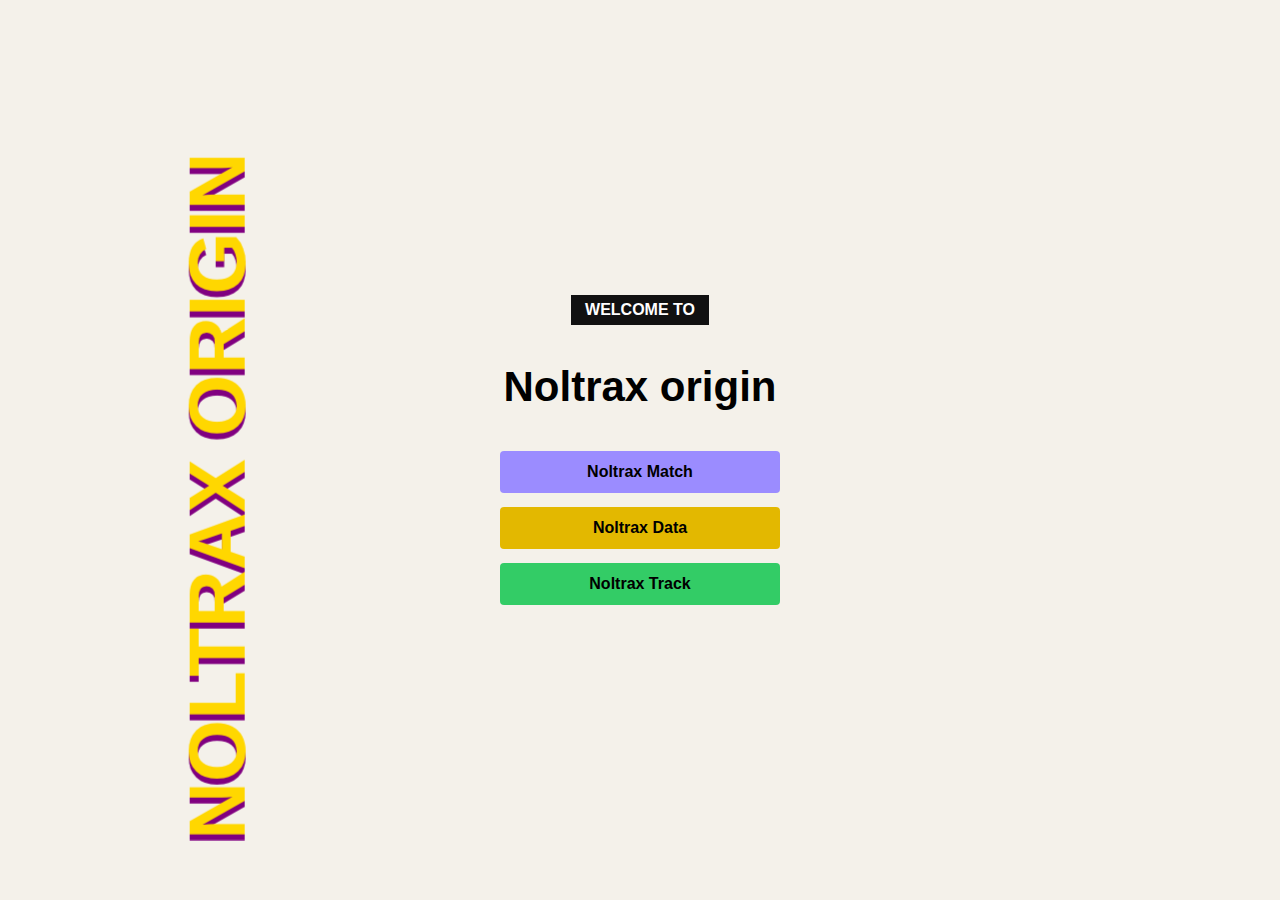
<file: index.html>
<!DOCTYPE html>
<html lang="id">
<head>
  <meta charset="UTF-8">
  <title>NOLTRAX ORIGIN</title>
  <meta name="viewport" content="width=device-width, initial-scale=1">
  <link rel="stylesheet" href="style.css">
</head>
<body class="home-body">

  <div class="side-text">NOLTRAX ORIGIN</div>

  <div class="home-container">
    <div class="welcome-box">WELCOME TO</div>
    <h1 class="home-title">Noltrax origin</h1>

    <div class="home-buttons">
      <a href="match.html" class="home-btn match">Noltrax Match</a>
      <a href="data.html" class="home-btn data">Noltrax Data</a>
      <a href="track.html" class="home-btn track">Noltrax Track</a>
    </div>
  </div>

</body>
</html>
</file>
<file: style.css>
/* ================= HOME ================= */

.home-body {
  background: #f4f1ea;
  height: 100vh;
  margin: 0;
  display: flex;
  align-items: center;
  justify-content: center;
  position: relative;
  font-family: Arial, sans-serif;
}

.side-text {
  position: fixed;
  left: -80px;
  top: 50%;
  transform: rotate(-90deg) translateY(-50%);
  font-size: 80px;
  font-weight: 900;
  color: gold;
  text-shadow: -6px 0 purple;
}

.home-container {
  text-align: center;
}

.welcome-box {
  display: inline-block;
  background: #111;
  color: #fff;
  padding: 6px 14px;
  font-weight: bold;
  margin-bottom: 10px;
}

.home-title {
  font-size: 42px;
  margin-bottom: 40px;
}

.home-buttons {
  display: flex;
  flex-direction: column;
  gap: 14px;
  align-items: center;
}

.home-btn {
  text-decoration: none;
  padding: 12px 30px;
  font-weight: bold;
  color: #000;
  border-radius: 4px;
  min-width: 220px;
  text-align: center;
}

.home-btn.match { background: #9b8cff; }
.home-btn.data  { background: #e3b800; }
.home-btn.track { background: #33cc66; }

/* ================= MATCH PAGE ================= */

.match-body {
  background: #f4f1ea;
  min-height: 100vh;
  padding: 30px;
  font-family: Arial, sans-serif;
}

.match-wrap {
  max-width: 900px;
  margin: auto;
}

.top-inputs {
  display: grid;
  grid-template-columns: repeat(4, 1fr);
  gap: 10px;
  margin-bottom: 20px;
}

.top-inputs input {
  padding: 10px;
  background: #111;
  color: #bfa9ff;
  border: none;
  text-align: center;
  font-weight: bold;
}

.match-table-card {
  background: #222;
  border-radius: 20px;
  padding: 12px;
}

table {
  width: 100%;
  color: #bfa9ff;
  border-collapse: collapse;
}

th, td {
  padding: 14px;
  border-bottom: 1px solid #555;
  text-align: center;
}

td:first-child {
  text-align: left;
}

.live-pos-box {
  margin: 20px auto;
  background: #111;
  color: #bfa9ff;
  padding: 10px 20px;
  display: inline-block;
  font-weight: bold;
}

.stopwatch.mini {
  display: flex;
  justify-content: space-between;
  margin-top: 15px;
  color: purple;
  font-weight: bold;
}

.controls {
  margin-top: 20px;
  display: flex;
  justify-content: center;
  gap: 10px;
}

button {
  padding: 10px 18px;
  border: none;
  background: #ddd;
  cursor: pointer;
}

button.primary {
  background: purple;
  color: white;
}

.home-back {
  background: #111;
  color: white;
  text-decoration: none;
  padding: 10px 18px;
}

.final-possession {
  margin-top: 15px;
  text-align: center;
  font-weight: bold;
}
</file>
